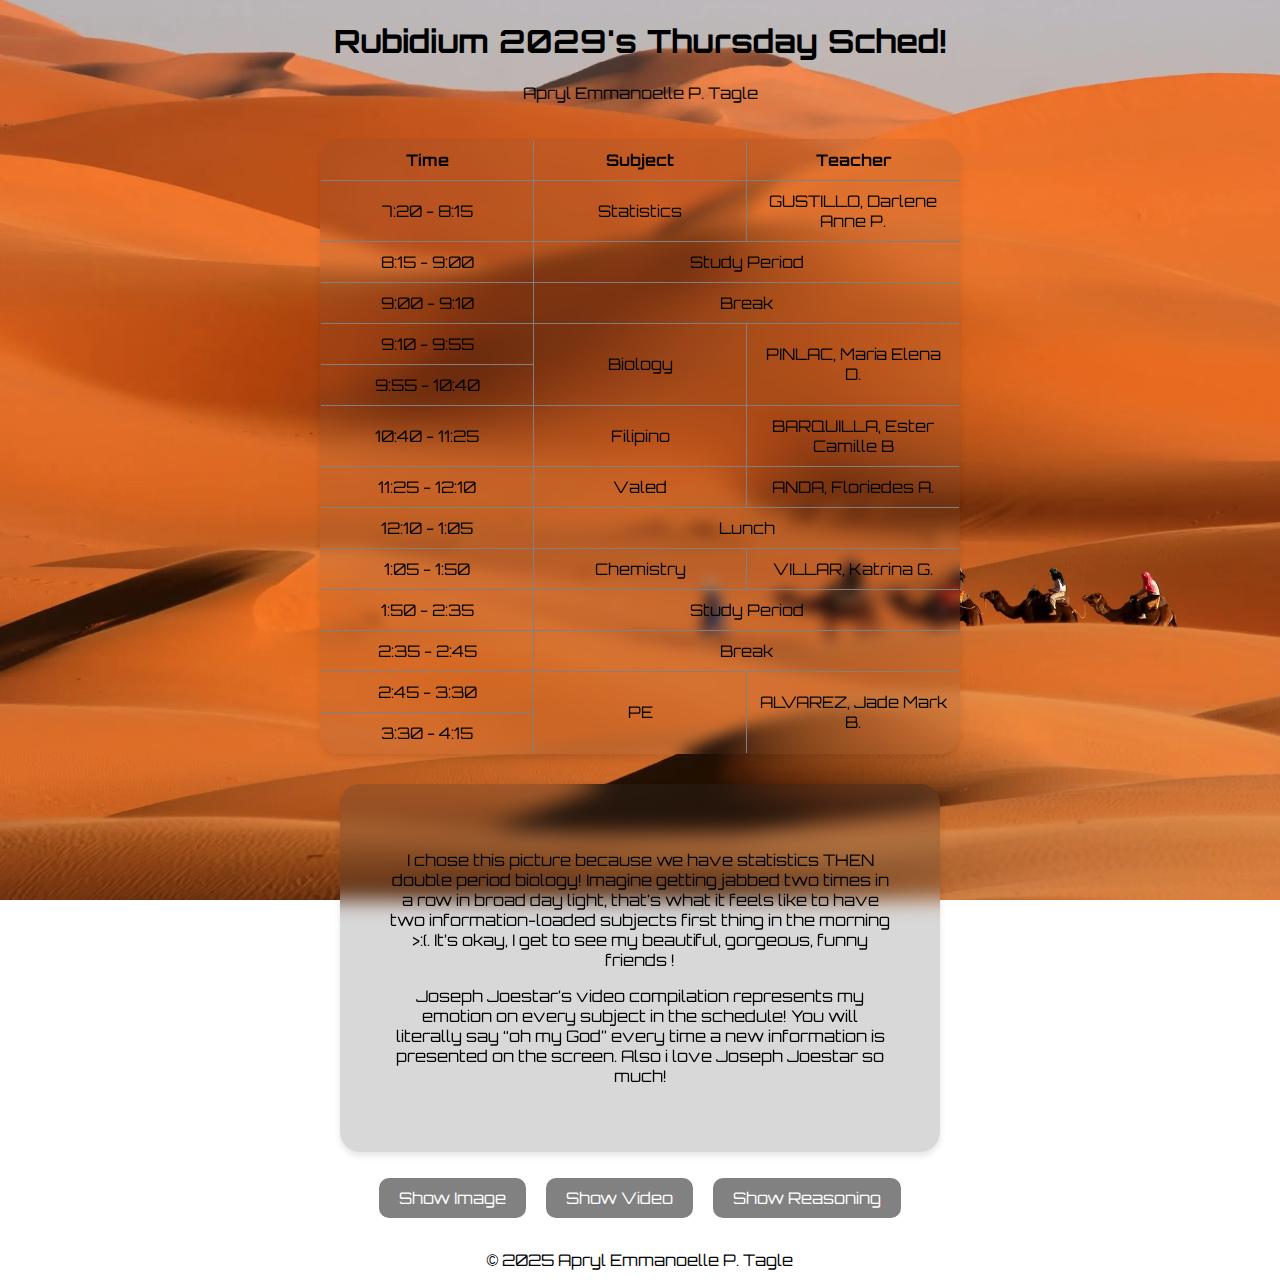
<file: public-2/2Q1GRubidiumTagle.html>
<!DOCTYPE html>
<html lang="en">
<head>
    <link href="https://fonts.googleapis.com/css2?family=Orbitron:wght@400;700&display=swap" rel="stylesheet">
    <link href="https://fonts.googleapis.com/css2?family=Audiowide&family=Orbitron:wght@400..900&display=swap" rel="stylesheet">
    <link rel="icon" href="https://freepngimg.com/thumb/categories/2019.png" type="image/x-icon">

    <title>Rubidium '29 Thursday Schedule</title>

    <style>
        body {
            font-family: 'Orbitron', sans-serif;
            display: flex;
            flex-direction: column;
            justify-content: center;
            align-items: center;
            background-image: url('shutterstock_15465757-scaled.webp');
            background-repeat: no-repeat;
            background-position: center center;
            background-size: cover;
            background-attachment: fixed;
            text-align: center;
            min-height: 100vh;
            margin: 0;
        }

        .center-table {
            margin-top: 20px;
            border-collapse: collapse;
            box-shadow: 0 4px 6px rgba(0, 0, 0, 0.1);
            border-radius: 20px;
            overflow: hidden;
            background-color: rgba(86, 80, 80, 0.1);
            backdrop-filter: blur(7px);
            -webkit-backdrop-filter: blur(5px);
            height: 500px;
            width: 50%;
            table-layout: fixed;
        }

        th, td {
            padding: 10px;
        }

        .wow {
            font-family: 'Orbitron', sans-serif;
            text-align: center;
        }

        .buttons {
            bottom: 20px;
            display: flex;
            gap: 20px;
            justify-content: center;
            width: 100%;
        }

        .buttons p {
            background: rgba(47, 45, 45, 0.6);
            color: white;
            padding: 10px 20px;
            border-radius: 10px;
            cursor: pointer;
            transition: background 0.3s;
        }

        .buttons p:hover {
            background: rgba(255, 255, 255, 0.2);
        }

        .content {
            margin-top: 20px;
        }

        #image, #vid {
            display: none;
        }

        #rsn {
        backdrop-filter: blur(10px);
        -webkit-backdrop-filter: blur(3px);
        background-color: rgba(60, 58, 58, 0.2);
        box-shadow: 0 4px 6px rgba(0, 0, 0, 0.1);
        width: 500px;
        padding: 50px 50px;
        margin: 10px;
        border: 4px;
        border-radius: 20px;
        }
    </style>
</head>
<body>

    <header>
        <h1 class="wow">Rubidium 2029's Thursday Sched!</h1>
        <p>Apryl Emmanoelle P. Tagle</p>
    </header>



    <table border="1" class="center-table">
        <tr>
            <th>Time</th>
            <th>Subject</th>
            <th>Teacher</th>
        </tr>

        <tr>
            <td>7:20 - 8:15</td>
            <td>Statistics</td>
            <td>GUSTILLO, Darlene Anne P.</td>
        </tr>

        <tr>
            <td>8:15 - 9:00</td>
            <td colspan="2">Study Period</td>
        </tr>

        <tr>
            <td>9:00 - 9:10</td>
            <td colspan="2"> Break</td>
        </tr>

        <tr>
            <td>9:10 - 9:55</td>
            <td rowspan="2">Biology</td>
            <td rowspan="2">PINLAC, Maria Elena D.</td>
        </tr>

        <tr>
            <td>9:55 - 10:40</td>
        </tr>

        <tr>
            <td>10:40 - 11:25</td>
            <td>Filipino</td>
            <td>BARQUILLA, Ester Camille B</td>
        </tr>

        <tr>
            <td>11:25 - 12:10</td>
            <td>Valed</td>
            <td>ANDA, Floriedes A.</td>
        </tr>

        <tr>
            <td>12:10 - 1:05</td>
            <td colspan="2">Lunch</td>
        </tr>

        <tr>
            <td>1:05 - 1:50</td>
            <td>Chemistry</td>
            <td>VILLAR, Katrina G.</td>
        </tr>

        <tr>
            <td>1:50 - 2:35</td>
            <td colspan="2">Study Period</td>
        </tr>

        <tr>
            <td>2:35 - 2:45</td>
            <td colspan="2"> Break</td>
        </tr>

        <tr>
            <td>2:45 - 3:30</td>
            <td rowspan="2">PE</td>
            <td rowspan="2">ALVAREZ, Jade Mark B.</td>
        </tr>

        <tr>
            <td>3:30 - 4:15</td>
        </tr>


    </table>

    

    <div class="content">
        <div id="image">
            <img src="jojos_bizarre_adventure_stardust_crusaders-35-d_arby-gambler-art-drama-emotion-stress-defeat.jpg" alt="D'Arby" width="500" height="300">
        </div>
        <div id="vid">
            <iframe width="500" height="300" src="https://www.youtube.com/embed/P-3GOo_nWoc"></iframe>
        </div>
        <div id="rsn">

            <p>
            I chose this picture because we have statistics THEN double period biology! Imagine getting jabbed two times in a row in broad day light, that’s what it feels like to have two information-loaded subjects first thing in the morning >:(. It’s okay, I get to see my beautiful, gorgeous, funny friends !
                </p>

            <p>
            Joseph Joestar’s video compilation represents my emotion on every subject in the schedule! You will literally say “oh my God” every time a new information is presented on the screen. Also i love Joseph Joestar so much!
                </p>
        </div>
    </div>

    <div class="buttons">
        <p onclick="showImg()">Show Image</p>
        <p onclick="showVid()">Show Video</p>
        <p onclick="showReason()"> Show Reasoning</p>
    </div>

    <script>
        function showImg(){
            document.getElementById("image").style.display = "block";
            document.getElementById("vid").style.display = "none";
            document.getElementById("rsn").style.display = "none";
        }

        function showVid(){
            document.getElementById("vid").style.display = "block";
            document.getElementById("image").style.display = "none";
            document.getElementById("rsn").style.display = "none";
        }
    
        function showReason(){
            document.getElementById("image").style.display = "none";
            document.getElementById("vid").style.display = "none";
            document.getElementById("rsn").style.display = "block";
        }
    </script>

    <nav>

    </nav>

      <footer>

    <p>&copy; 2025 Apryl Emmanoelle P. Tagle </p>

  </footer>


    <!-- W3Schools.com. (n.d.). https://www.w3schools.com/CSS/ 
     W3Schools.com. (n.d.-b). https://www.w3schools.com/tags/att_td_rowspan.asp
     W3Schools.com. (n.d.-c). https://www.w3schools.com/html/html_table_colspan_rowspan.asp
     Wiki, C. T. J. B. (n.d.). Diego Brando (Scary Monsters). JoJo’s Bizarre Wiki. https://jojo.fandom.com/wiki/Diego_Brando_(Scary_Monsters)
    -->
</body>
</html>
</file>
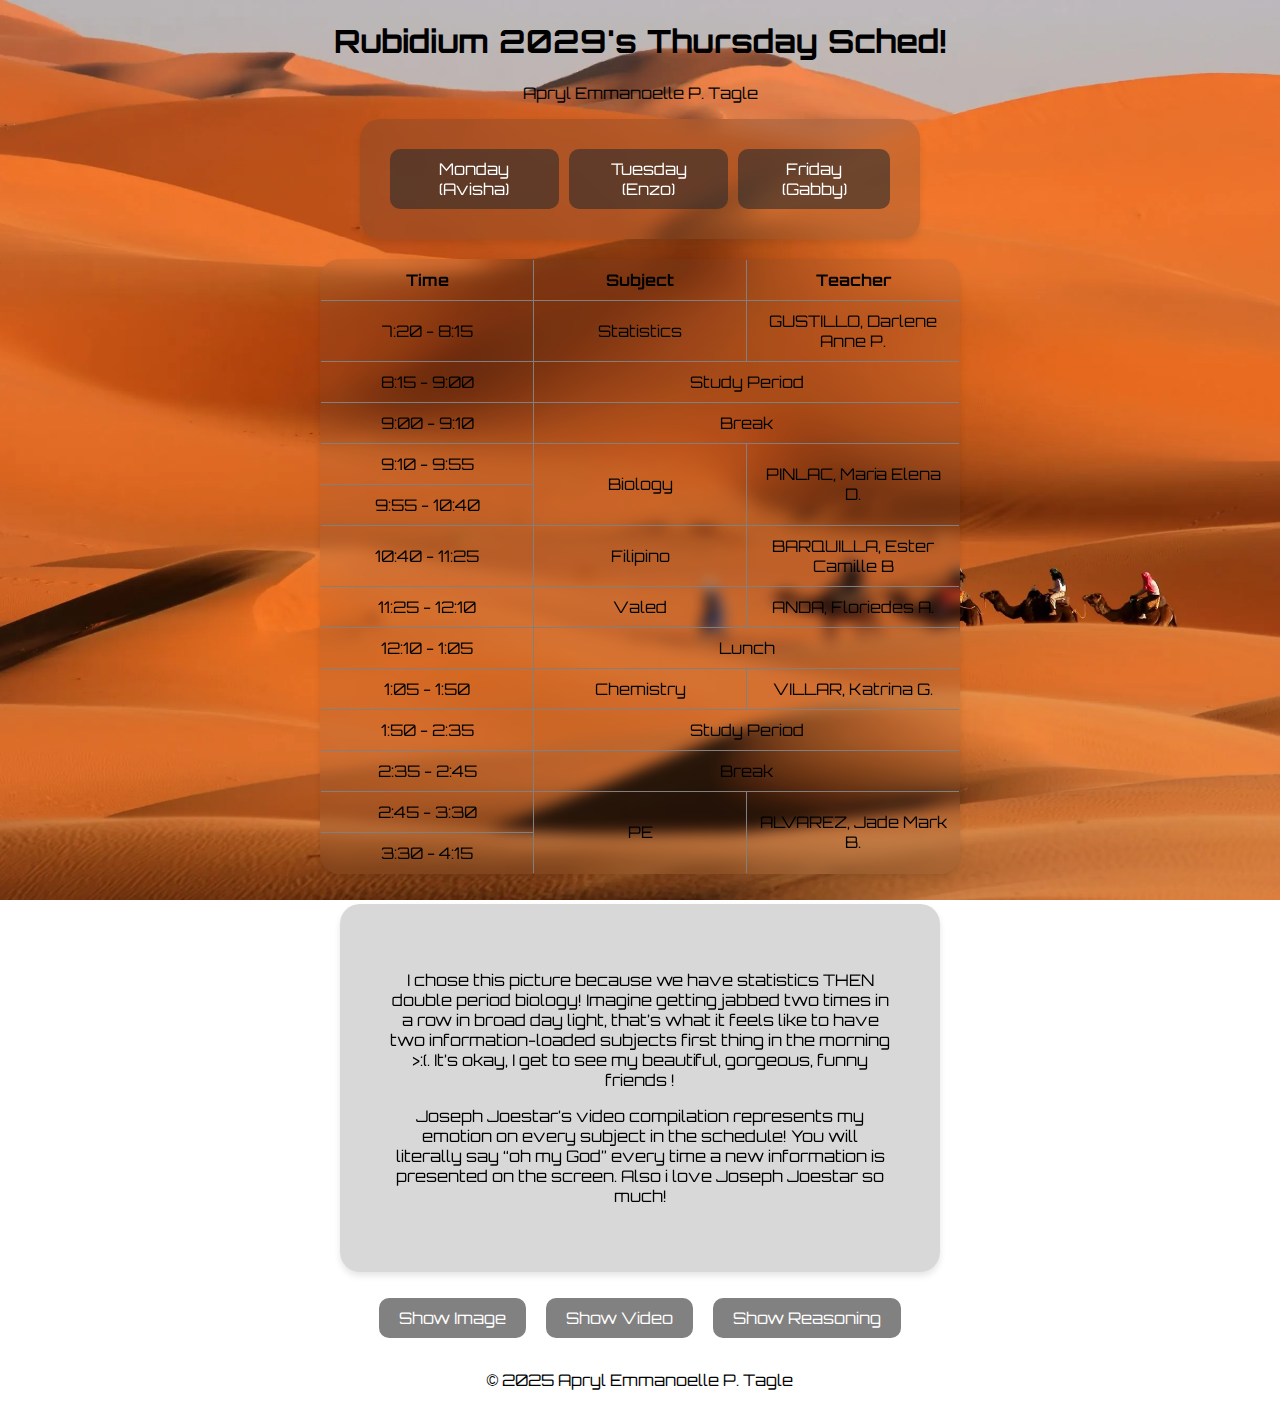
<file: public/2Q1GRubidiumTagle.html>
<!DOCTYPE html>
<html lang="en">
<head>
    <meta name="viewport" content="width=device-width, initial-scale=1">
    <meta charset="UTF-8">
    <title>Rubidium '29 Thursday Schedule</title>
    <meta name="description" content="Rubidium 2029's Thursday Schedule">
    <meta name="author" content="Apryl Emmanoelle P. Tagle">

    <link href="https://fonts.googleapis.com/css2?family=Orbitron:wght@400;700&display=swap" rel="stylesheet">
    <link href="https://fonts.googleapis.com/css2?family=Audiowide&family=Orbitron:wght@400..900&display=swap" rel="stylesheet">
    <link rel="icon" href="https://freepngimg.com/thumb/categories/2019.png" type="image/x-icon">


    <style>
        body {
            font-family: 'Orbitron', sans-serif;
            display: flex;
            flex-direction: column;
            justify-content: center;
            align-items: center;
            background-image: url('shutterstock_15465757-scaled.webp');
            background-repeat: no-repeat;
            background-position: center center;
            background-size: cover;
            background-attachment: fixed;
            text-align: center;
            min-height: 100vh;
            margin: 0;
        }

        .center-table {
            margin-top: 20px;
            border-collapse: collapse;
            box-shadow: 0 4px 6px rgba(0, 0, 0, 0.1);
            border-radius: 20px;
            overflow: hidden;
            background-color: rgba(86, 80, 80, 0.1);
            backdrop-filter: blur(7px);
            -webkit-backdrop-filter: blur(5px);
            height: 500px;
            width: 50%;
            table-layout: fixed;
        }

        th, td {
            padding: 10px;
        }

        .wow {
            font-family: 'Orbitron', sans-serif;
            text-align: center;
        }

        .buttons {
            bottom: 20px;
            display: flex;
            gap: 20px;
            justify-content: center;
            width: 100%;
        }

        .buttons p {
            background: rgba(47, 45, 45, 0.6);
            color: white;
            padding: 10px 20px;
            border-radius: 10px;
            cursor: pointer;
            transition: background 0.3s;
        }

        .buttons p:hover {
            background: rgba(255, 255, 255, 0.2);
        }

        .content {
            margin-top: 20px;
        }

        #image, #vid {
            display: none;
        }

        #rsn {
        backdrop-filter: blur(10px);
        -webkit-backdrop-filter: blur(3px);
        background-color: rgba(60, 58, 58, 0.2);
        box-shadow: 0 4px 6px rgba(0, 0, 0, 0.1);
        width: 500px;
        padding: 50px 50px;
        margin: 10px;
        border: 4px;
        border-radius: 20px;
        }

        nav{
        backdrop-filter: blur(10px);
        -webkit-backdrop-filter: blur(3px);
        background-color: rgba(60, 58, 58, 0.2);
        box-shadow: 0 4px 6px rgba(0, 0, 0, 0.1);
        width: 500px;
        padding: 30px;
        margin:  auto;
        display: flex;
        border: 4px;
        border-radius: 20px; 
        justify-content: center;
        gap: 10px;

        }

        nav a {
        color: white; 
        text-decoration: none; 
        background: rgba(47, 45, 45, 0.6); 
        padding: 10px 20px;
        border-radius: 10px;
        transition: background 0.3s;
        font-family: 'Orbitron', sans-serif;
}
    </style>
</head>
<body>

    <header>
        <h1 class="wow">Rubidium 2029's Thursday Sched!</h1>
        <p>Apryl Emmanoelle P. Tagle</p>

        <nav>
            <a href="https://avieszha.github.io/CS3_2ndQtrPortfolio/public//2Q1GRubidiumReyes.html">Monday (Avisha)</a>
            <a href="https://ahamsjsjwmsn.github.io/kbql/public/2Q1GRubidiumLustre.html">Tuesday (Enzo)</a>
            <a href="https://gabriellepascual.github.io/CS3_2ndQtrPortfolio/public/Q21stGRubidiumPascual.html?fbclid=PARlRTSANbIptleHRuA2FlbQIxMAABp4f7eo6cj9np7L2LlP80LuRqOGMGYFA_6gUJ51aOU9WEcDe4QB2BaGY_rti__aem_12rbd0BskZpI8xgPJw51_A">Friday (Gabby)</a>
        </nav>

    </header>





    <table border="1" class="center-table">
        <tr>
            <th>Time</th>
            <th>Subject</th>
            <th>Teacher</th>
        </tr>

        <tr>
            <td>7:20 - 8:15</td>
            <td>Statistics</td>
            <td>GUSTILLO, Darlene Anne P.</td>
        </tr>

        <tr>
            <td>8:15 - 9:00</td>
            <td colspan="2">Study Period</td>
        </tr>

        <tr>
            <td>9:00 - 9:10</td>
            <td colspan="2"> Break</td>
        </tr>

        <tr>
            <td>9:10 - 9:55</td>
            <td rowspan="2">Biology</td>
            <td rowspan="2">PINLAC, Maria Elena D.</td>
        </tr>

        <tr>
            <td>9:55 - 10:40</td>
        </tr>

        <tr>
            <td>10:40 - 11:25</td>
            <td>Filipino</td>
            <td>BARQUILLA, Ester Camille B</td>
        </tr>

        <tr>
            <td>11:25 - 12:10</td>
            <td>Valed</td>
            <td>ANDA, Floriedes A.</td>
        </tr>

        <tr>
            <td>12:10 - 1:05</td>
            <td colspan="2">Lunch</td>
        </tr>

        <tr>
            <td>1:05 - 1:50</td>
            <td>Chemistry</td>
            <td>VILLAR, Katrina G.</td>
        </tr>

        <tr>
            <td>1:50 - 2:35</td>
            <td colspan="2">Study Period</td>
        </tr>

        <tr>
            <td>2:35 - 2:45</td>
            <td colspan="2"> Break</td>
        </tr>

        <tr>
            <td>2:45 - 3:30</td>
            <td rowspan="2">PE</td>
            <td rowspan="2">ALVAREZ, Jade Mark B.</td>
        </tr>

        <tr>
            <td>3:30 - 4:15</td>
        </tr>


    </table>

    

    <div class="content">
        <div id="image">
            <img src="jojos_bizarre_adventure_stardust_crusaders-35-d_arby-gambler-art-drama-emotion-stress-defeat.jpg" alt="D'Arby" width="500" height="300">
        </div>
        <div id="vid">
            <iframe width="500" height="300" src="https://www.youtube.com/embed/P-3GOo_nWoc"></iframe>
        </div>
        <div id="rsn">

            <p>
            I chose this picture because we have statistics THEN double period biology! Imagine getting jabbed two times in a row in broad day light, that’s what it feels like to have two information-loaded subjects first thing in the morning >:(. It’s okay, I get to see my beautiful, gorgeous, funny friends !
                </p>

            <p>
            Joseph Joestar’s video compilation represents my emotion on every subject in the schedule! You will literally say “oh my God” every time a new information is presented on the screen. Also i love Joseph Joestar so much!
                </p>
        </div>
    </div>

    <div class="buttons">
        <p onclick="showImg()">Show Image</p>
        <p onclick="showVid()">Show Video</p>
        <p onclick="showReason()"> Show Reasoning</p>
    </div>

    <script>
        function showImg(){
            document.getElementById("image").style.display = "block";
            document.getElementById("vid").style.display = "none";
            document.getElementById("rsn").style.display = "none";
        }

        function showVid(){
            document.getElementById("vid").style.display = "block";
            document.getElementById("image").style.display = "none";
            document.getElementById("rsn").style.display = "none";
        }
    
        function showReason(){
            document.getElementById("image").style.display = "none";
            document.getElementById("vid").style.display = "none";
            document.getElementById("rsn").style.display = "block";
        }
    </script>



      <footer>

    <p>&copy; 2025 Apryl Emmanoelle P. Tagle </p>

  </footer>


    <!-- W3Schools.com. (n.d.). https://www.w3schools.com/CSS/ 
     W3Schools.com. (n.d.-b). https://www.w3schools.com/tags/att_td_rowspan.asp
     W3Schools.com. (n.d.-c). https://www.w3schools.com/html/html_table_colspan_rowspan.asp
     Wiki, C. T. J. B. (n.d.). Diego Brando (Scary Monsters). JoJo’s Bizarre Wiki. https://jojo.fandom.com/wiki/Diego_Brando_(Scary_Monsters)
    -->
</body>
</html>
</file>
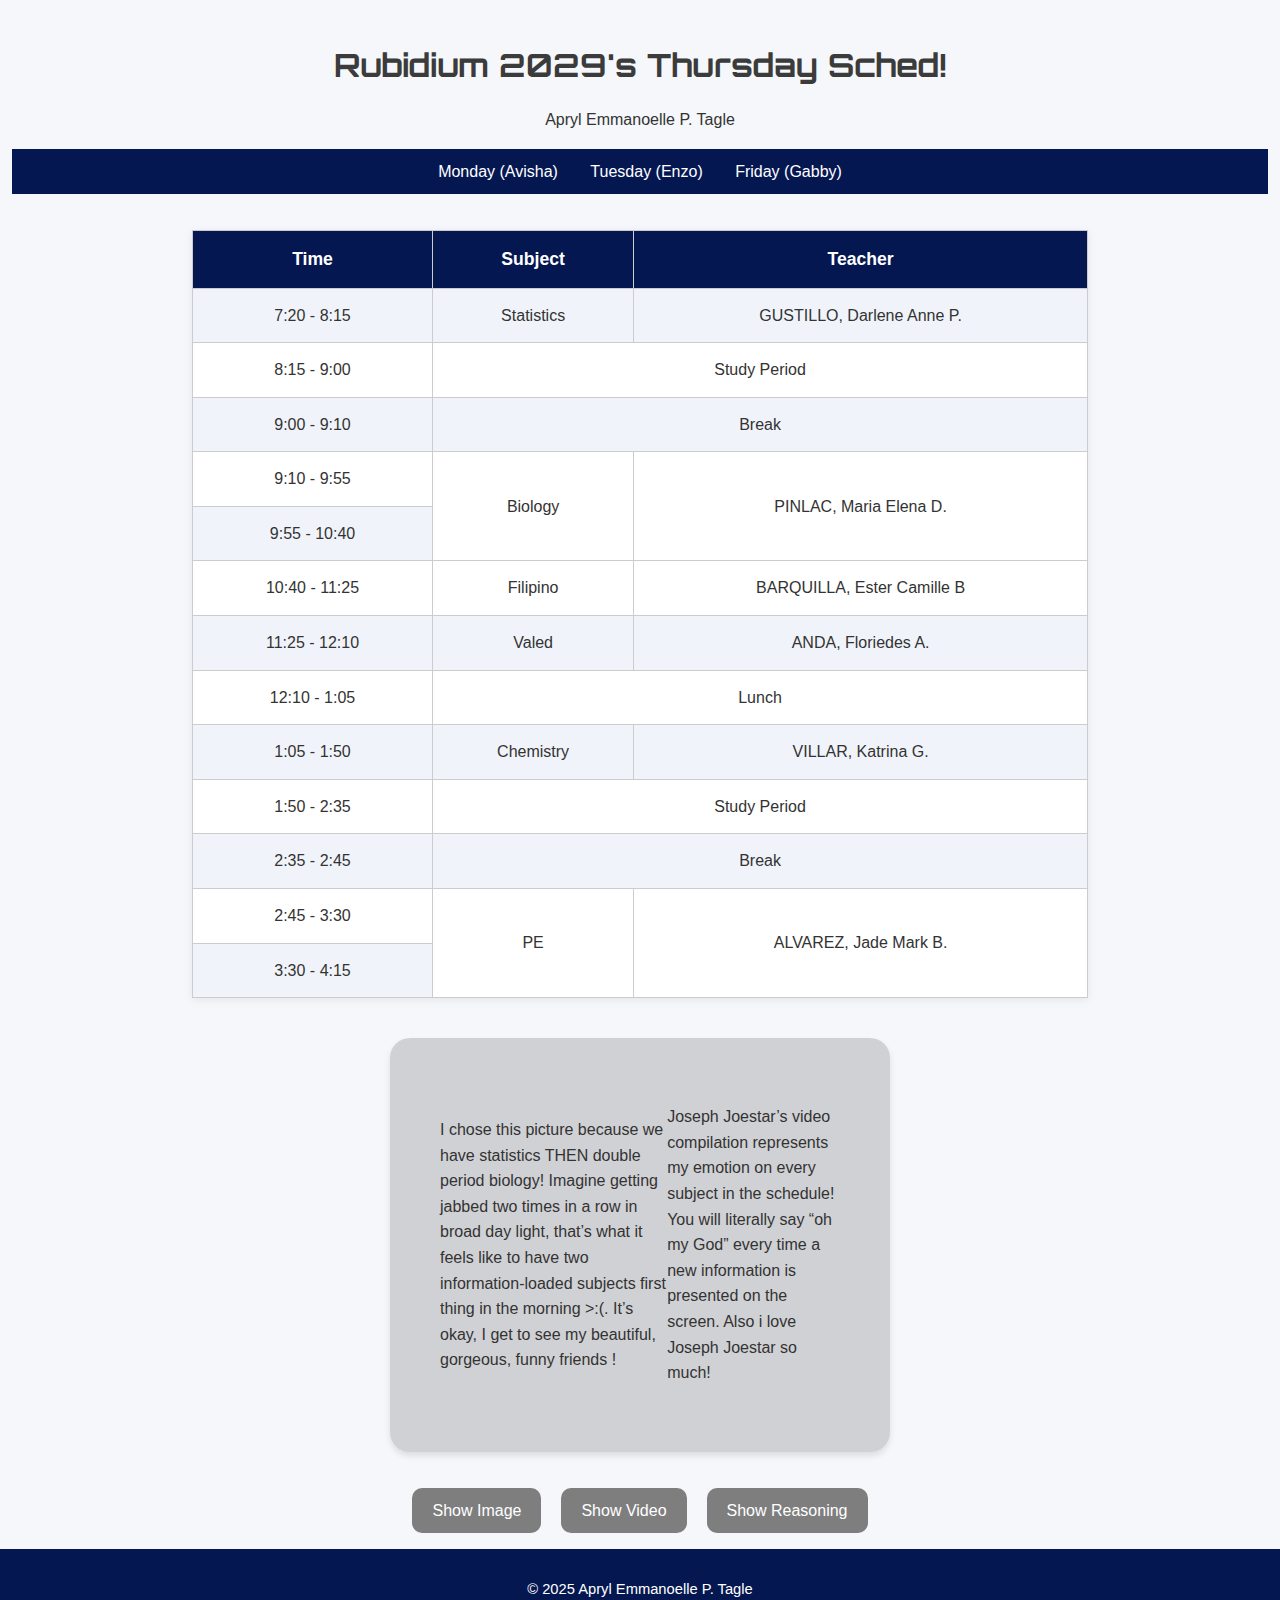
<file: public/2Q2GRubidiumTagle.html>
<!DOCTYPE html>
<html lang="en">
<head>
    <meta name="viewport" content="width=device-width, initial-scale=1">
    <meta charset="UTF-8">
    <title>Rubidium '29 Thursday Schedule</title>
    <meta name="description" content="Rubidium 2029's Thursday Schedule">
    <meta name="author" content="Apryl Emmanoelle P. Tagle">

    <link href="https://fonts.googleapis.com/css2?family=Orbitron:wght@400;700&display=swap" rel="stylesheet">
    <link href="https://fonts.googleapis.com/css2?family=Audiowide&family=Orbitron:wght@400..900&display=swap" rel="stylesheet">
    <link rel="icon" href="https://freepngimg.com/thumb/categories/2019.png" type="image/x-icon">
    <link rel="stylesheet" href="../shared/style.css">

    <style>
        #image, #vid {
            display: none;
        }

        #rsn img{
            float: left;
            margin: 10px 20px;
            border-radius: 10px;
            box-shadow: 0 0 8px rgba(0,0,0,0.1);

        }

        #rsn {
            background-color: rgba(60, 58, 58, 0.2);
            box-shadow: 0 4px 6px rgba(0, 0, 0, 0.1);
            width: 500px;
            padding: 50px 50px;
            margin: 10px;
            border: 4px;
            display: flex;
            align-items: center;
            border-radius: 20px;
        }

        .wow {
            font-family: 'Orbitron', sans-serif;
            text-align: center;
        }

        .buttons {
            bottom: 20px;
            display: flex;
            gap: 20px;
            justify-content: center;
            width: 100%;
        }


        .buttons p {
            background: rgba(47, 45, 45, 0.6);
            color: white;
            padding: 10px 20px;
            border-radius: 10px;
            cursor: pointer;
            transition: background 0.3s;
        }

        .buttons p:hover {
            background: rgba(53, 52, 52, 0.2);
        }

        .content {
            margin-top: 20px;
            display: flex;
            padding: 10px;
            gap: 10px;
            flex-direction: column;
            align-items: center;
    }

       header, footer {
            width: 100%;
            text-align: center;
    }     

    </style>
</head>
<body>

    <header>
        <h1 class="wow">Rubidium 2029's Thursday Sched!</h1>
        <p>Apryl Emmanoelle P. Tagle</p>

        <nav>
            <a href="https://avieszha.github.io/CS3_2ndQtrPortfolio/public//2Q1GRubidiumReyes.html">Monday (Avisha)</a>
            <a href="https://ahamsjsjwmsn.github.io/kbql/public/2Q1GRubidiumLustre.html">Tuesday (Enzo)</a>
            <a href="https://gabriellepascual.github.io/CS3_2ndQtrPortfolio/public/Q21stGRubidiumPascual.html?fbclid=PARlRTSANbIptleHRuA2FlbQIxMAABp4f7eo6cj9np7L2LlP80LuRqOGMGYFA_6gUJ51aOU9WEcDe4QB2BaGY_rti__aem_12rbd0BskZpI8xgPJw51_A">Friday (Gabby)</a>
        </nav>

    </header>





    <table border="1" class="center-table">
        <tr>
            <th>Time</th>
            <th>Subject</th>
            <th>Teacher</th>
        </tr>

        <tr>
            <td>7:20 - 8:15</td>
            <td>Statistics</td>
            <td>GUSTILLO, Darlene Anne P.</td>
        </tr>

        <tr>
            <td>8:15 - 9:00</td>
            <td colspan="2">Study Period</td>
        </tr>

        <tr>
            <td>9:00 - 9:10</td>
            <td colspan="2"> Break</td>
        </tr>

        <tr>
            <td>9:10 - 9:55</td>
            <td rowspan="2">Biology</td>
            <td rowspan="2">PINLAC, Maria Elena D.</td>
        </tr>

        <tr>
            <td>9:55 - 10:40</td>
        </tr>

        <tr>
            <td>10:40 - 11:25</td>
            <td>Filipino</td>
            <td>BARQUILLA, Ester Camille B</td>
        </tr>

        <tr>
            <td>11:25 - 12:10</td>
            <td>Valed</td>
            <td>ANDA, Floriedes A.</td>
        </tr>

        <tr>
            <td>12:10 - 1:05</td>
            <td colspan="2">Lunch</td>
        </tr>

        <tr>
            <td>1:05 - 1:50</td>
            <td>Chemistry</td>
            <td>VILLAR, Katrina G.</td>
        </tr>

        <tr>
            <td>1:50 - 2:35</td>
            <td colspan="2">Study Period</td>
        </tr>

        <tr>
            <td>2:35 - 2:45</td>
            <td colspan="2"> Break</td>
        </tr>

        <tr>
            <td>2:45 - 3:30</td>
            <td rowspan="2">PE</td>
            <td rowspan="2">ALVAREZ, Jade Mark B.</td>
        </tr>

        <tr>
            <td>3:30 - 4:15</td>
        </tr>


    </table>

    

    <div class="content">
        <div id="image">
            <img src="jojos_bizarre_adventure_stardust_crusaders-35-d_arby-gambler-art-drama-emotion-stress-defeat.jpg" alt="D'Arby" width="500" height="300">
        </div>
        <div id="vid">
            <iframe width="500" height="300" src="https://www.youtube.com/embed/P-3GOo_nWoc"></iframe>
        </div>
        <div id="rsn">

            <p>
            I chose this picture because we have statistics THEN double period biology! Imagine getting jabbed two times in a row in broad day light, that’s what it feels like to have two information-loaded subjects first thing in the morning >:(. It’s okay, I get to see my beautiful, gorgeous, funny friends !
                </p>

            <p>
            Joseph Joestar’s video compilation represents my emotion on every subject in the schedule! You will literally say “oh my God” every time a new information is presented on the screen. Also i love Joseph Joestar so much!
                </p>
        </div>
    </div>

    <div class="buttons">
        <p onclick="showImg()">Show Image</p>
        <p onclick="showVid()">Show Video</p>
        <p onclick="showReason()"> Show Reasoning</p>
    </div>

    <script>
        function showImg(){
            document.getElementById("image").style.display = "block";
            document.getElementById("vid").style.display = "none";
            document.getElementById("rsn").style.display = "none";
        }

        function showVid(){
            document.getElementById("vid").style.display = "block";
            document.getElementById("image").style.display = "none";
            document.getElementById("rsn").style.display = "none";
        }
    
        function showReason(){
            document.getElementById("image").style.display = "none";
            document.getElementById("vid").style.display = "none";
            document.getElementById("rsn").style.display = "block";
        }
    </script>



      <footer>

    <p>&copy; 2025 Apryl Emmanoelle P. Tagle </p>

  </footer>


    <!-- W3Schools.com. (n.d.). https://www.w3schools.com/CSS/ 
     W3Schools.com. (n.d.-b). https://www.w3schools.com/tags/att_td_rowspan.asp
     W3Schools.com. (n.d.-c). https://www.w3schools.com/html/html_table_colspan_rowspan.asp
     Wiki, C. T. J. B. (n.d.). Diego Brando (Scary Monsters). JoJo’s Bizarre Wiki. https://jojo.fandom.com/wiki/Diego_Brando_(Scary_Monsters)
    -->
</body>
</html>
</file>
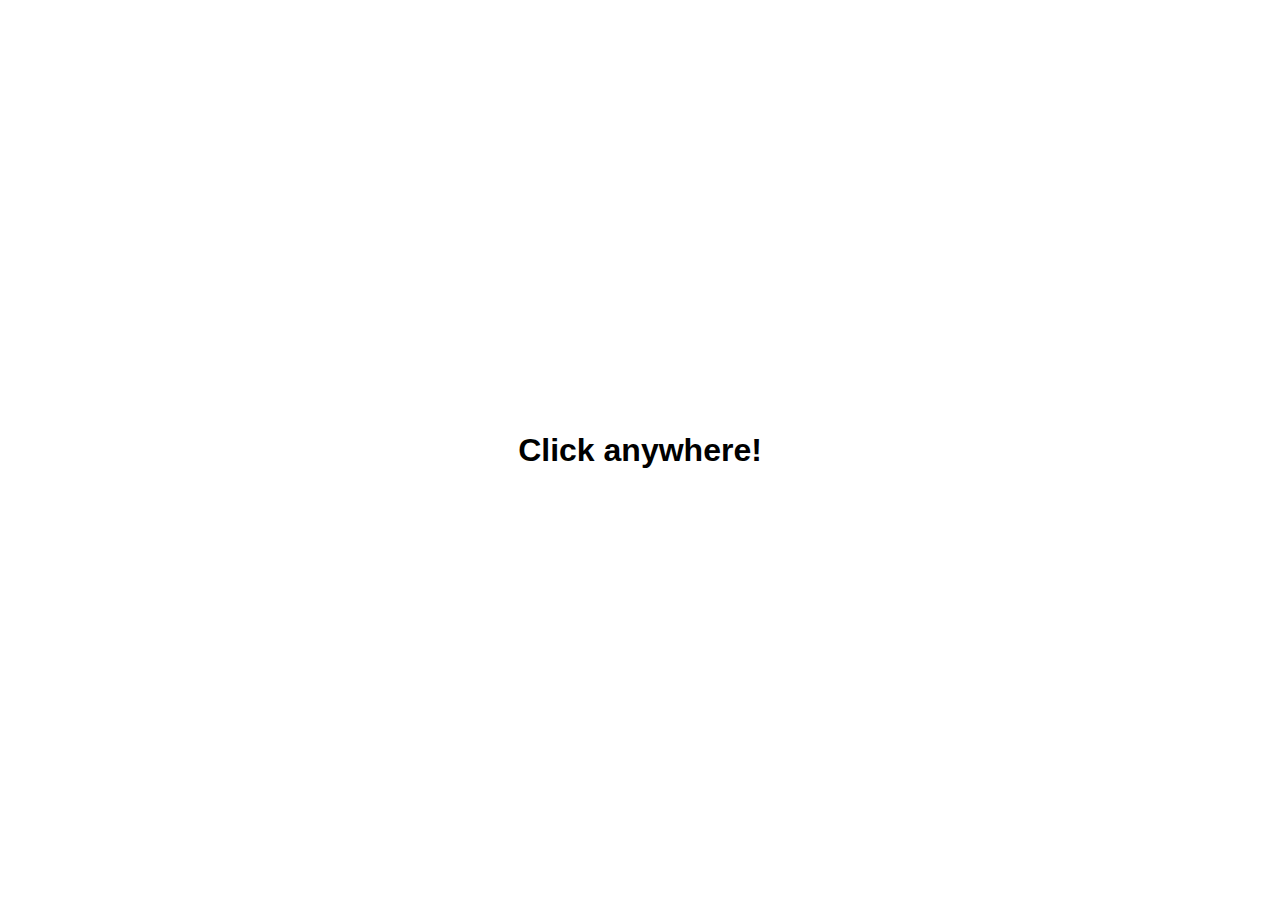
<file: public/clicktochangecolor.html>
<!DOCTYPE html>
<html lang="en">
<head>
  <meta charset="UTF-8">
  <meta name="viewport" content="width=device-width, initial-scale=1.0">
  <title>Click Anywhere!</title>

  <style>
    body {
      min-height: 100vh;
      margin: 0;
      display: flex;
      justify-content: center;
      align-items: center;
      font-family: sans-serif;
    }
  </style>

</head>
<body>
  <h1>Click anywhere!</h1>

  <script>
    document.body.onclick = changeColor;

    function changeColor() {
      const r = Math.floor(Math.random() * 256);
      const g = Math.floor(Math.random() * 256);
      const b = Math.floor(Math.random() * 256);

      document.body.style.backgroundColor = `rgb(${r}, ${g}, ${b})`;
    }
  </script>
</body>
</html>
</file>
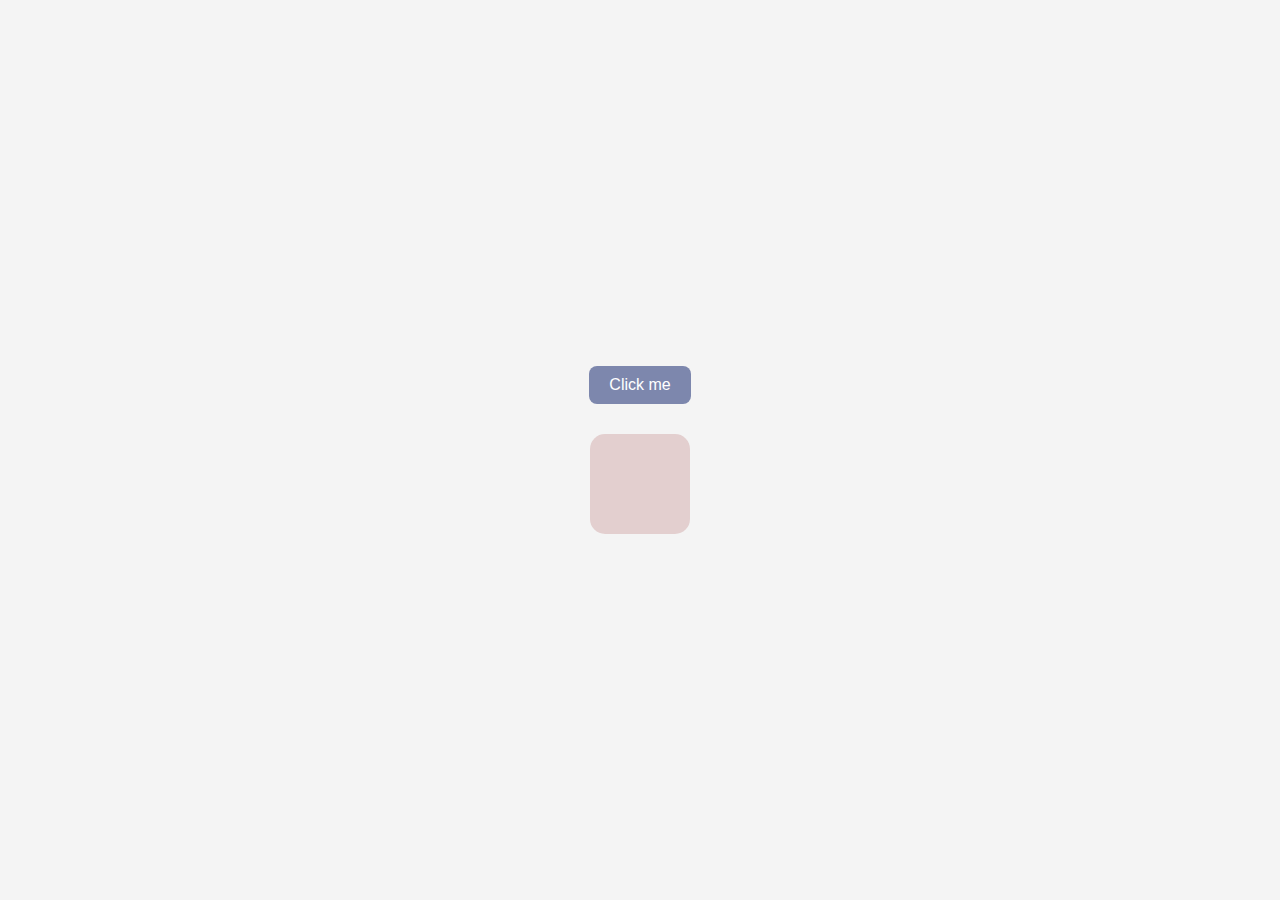
<file: public/eventresponder.html>
<!DOCTYPE html>
<html lang="en">
<head>
  <meta charset="UTF-8">
  <meta name="viewport" content="width=device-width, initial-scale=1.0">
  <title>Build Your Own Event Responder</title>

  <style>
    body {
      font-family: Arial, sans-serif;
      min-height: 100vh;
      margin: 0;
      display: flex;
      flex-direction: column;
      align-items: center;
      justify-content: center;
      gap: 30px;
      background: #f4f4f4;
    }

    #changeText {
      padding: 10px 20px;
      font-size: 16px;
      border: none;
      border-radius: 8px;
      cursor: pointer;
      background: #7d87ad;
      color: white;
    }

    #changeText:hover {
      opacity: 0.9;
    }

    #changeText:active {
        background: #7480b2;;
    }

    .box {
      width: 100px;
      height: 100px;
      background: #e3cfcf;
      border-radius: 15px;
      transition: transform 0.4s ease;
    }

    .box:hover {
      transform: rotate(45deg);
    }

    #keyMessage {
      font-size: 18px;
      padding: 10px 16px;
      border-radius: 6px;
      background: white;
      box-shadow: 0 2px 6px rgba(0, 0, 0, 0.15);
      display: none;
    }
  </style>
</head>
<body>

  <button id="changeText">Click me</button>

  <div class="box"></div>

  <div id="keyMessage"></div>

  <script>
    const changeTextBtn = document.getElementById('changeText');
    let clicked = false;

    changeTextBtn.addEventListener('click', () => {
      clicked = !clicked;
      changeTextBtn.textContent = clicked ? 'That hurts!' : 'Click me';
    });

    const keyMessage = document.getElementById('keyMessage');

    document.addEventListener('keydown', (event) => {
      keyMessage.style.display = 'block';
      keyMessage.textContent = `You pressed your keyboard wow!`;
    });
  </script>
  <!--OpenAI. (2025, December 9). ChatGPT (5.1) [Large language model]. https://chat.openai.com/-->
</body>
</html>
</file>
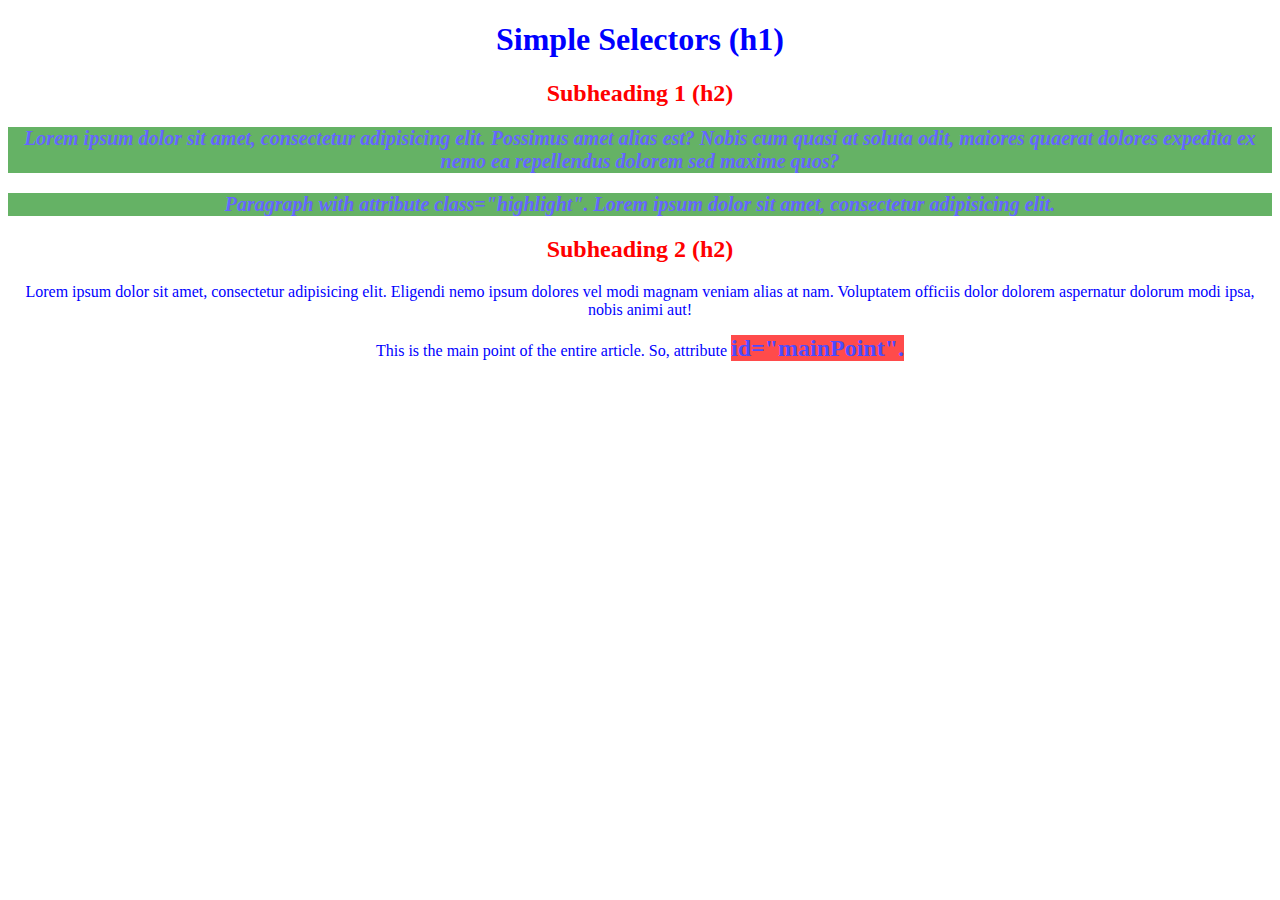
<file: public/Q21NGRubidiumTagle.html>
<!DOCTYPE html>
<html>
<head>
    <title>Simple Selectors</title>
    <style>
        /* all h2 elements */
        h2 {
         color: red;
         text-align: center;
        }
        
        /* all with class="highlight" */
        .highlight {
         font-size: 20px;
         font-weight: bold;
         font-style: italic;
         background-color: green;
         opacity: 0.6;
        }
        
        /* element with id="mainPoint" */
        #mainPoint {
         font-size: 24px;
         font-weight: bold;
         background-color: red;
         opacity: 0.7;
        }
        
        /* all p AND h1 elements */
        body {
         color: blue;
         text-align: center;
        }
    </style>
</head>
<body>
    <h1>Simple Selectors (h1)</h1>

    <h2>Subheading 1 (h2)</h2>
    
    <p class="highlight">Lorem ipsum dolor sit amet, consectetur adipisicing elit. Possimus amet alias est? Nobis cum quasi at soluta odit,
    maiores quaerat dolores expedita ex nemo ea repellendus dolorem sed maxime quos?</p>
    
    <p class="highlight">Paragraph with attribute class="highlight".  Lorem ipsum dolor sit amet, consectetur adipisicing elit.</p>
    
    <h2>Subheading 2 (h2)</h2>
    <p>Lorem ipsum dolor sit amet, consectetur adipisicing elit. Eligendi nemo ipsum dolores vel modi magnam veniam alias at nam. Voluptatem officiis
    dolor dolorem aspernatur dolorum modi ipsa, nobis animi aut!</p>
    
    <div>This is the main point of the entire article. So, attribute <span id="mainPoint">id="mainPoint".</span>
    </div>
</body>
</html>
</file>
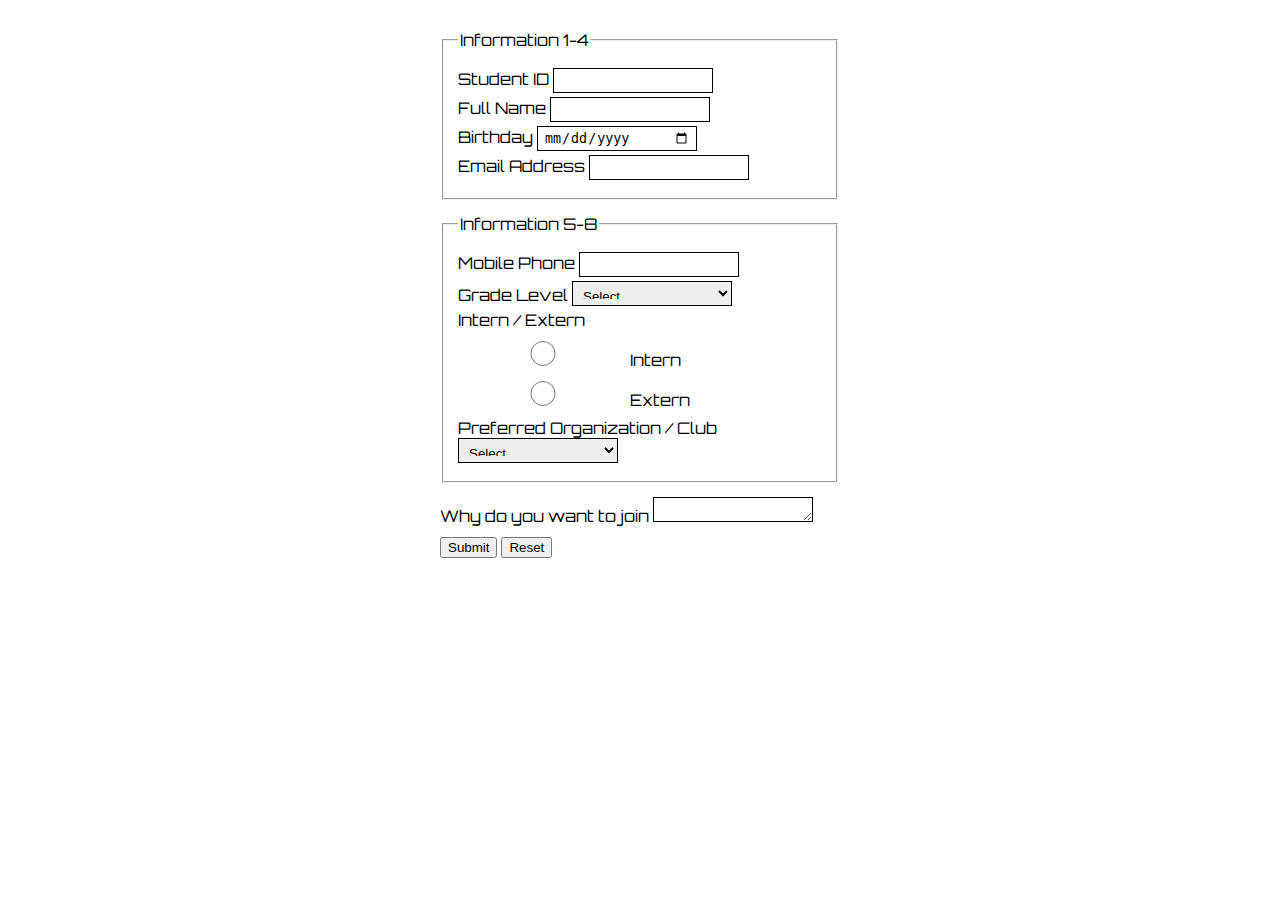
<file: public/Q3_2GRubidiumTagle.html>
<!DOCTYPE html>
<html lang="en">
<head>
    <meta charset="UTF-8" />
    <meta name="viewport" content="width=device-width, initial-scale=1.0" />
    <title>Application</title>
    <link href="https://fonts.googleapis.com/css2?family=Orbitron:wght@400;700&display=swap" rel="stylesheet">  

  <style>
    
    body{
        font-family: 'Orbitron', 'sans-serif';
        margin: 30px;
        display: flex;
        justify-content: center;
        align-items: center;
    }

    form{
        max-width: 400px;
    }

    fieldset{
        margin-bottom: 14px;
        padding: 14px;
    }

    label{
        display: block;
        margin: 4px 0;
    }

    input,select,textarea{ 
        width: 160px;
        height: 25px;
        box-sizing: border-box;
        padding: 6px;
        border: 1px solid black;
    }

    input:focus,select:focus,textarea:focus{
        outline: 2px solid #333;
    }

    .req{
        border: 2px solid rgb(202, 55, 55);
    }

    .inline{
        display: inline-block;
        margin-right: 12px;
        width: auto;
    }

    .actions{
        margin-top: 10px;
    }
  </style>
  </head>

  <body>
  <form id="appForm" method="post" action="submit">
    <fieldset>
      <legend>Information 1-4</legend>

      <label>Student ID
        <input type="number" name="studentId" id="studentId" required>
      </label>

      <label>Full Name
        <input type="text" name="fullName" id="fullName" required onblur="markIfBlank(this)">
      </label>

      <label>Birthday
        <input type="date" name="birthday" id="birthday" required>
      </label>

      <label>Email Address
        <input type="email" name="email" id="email" required>
      </label>
    </fieldset>

    <fieldset>
      <legend>Information 5-8</legend>

      <label>Mobile Phone
        <input type="text" name="mobile" id="mobile" required onblur="markIfBlank(this)">
      </label>

      <label>Grade Level
        <select name="gradeLevel" id="gradeLevel" required>
          <option value="" disabled selected>Select</option>
          <option value="G07">Grade 7</option>
          <option value="G08">Grade 8</option>
          <option value="G09">Grade 9</option>
          <option value="G10">Grade 10</option>
          <option value="G11">Grade 11</option>
          <option value="G12">Grade 12</option>
        </select>
      </label>
<label>Intern / Extern</label>
      <label class="inline"><input type="radio" name="roleType" value="INT" required> Intern</label>
      <label class="inline"><input type="radio" name="roleType" value="EXT" required> Extern</label>

      <label>Preferred Organization / Club
        <select name="club" id="club" required>
          <option value="" disabled selected>Select</option>
          <option value="MUSIC">Music Club</option>
          <option value="VLBL">Volleyball Club</option>
          <option value="GLEE">Glee Club</option>
          <option value="PHOTO">Photography Club</option>
          <option value="STEM">STEM Club</option>
        </select>
      </label>
    </fieldset>

    <label>Why do you want to join
      <textarea name="reason" id="reason" required onblur="markIfBlank(this)"></textarea>
    </label>

    <div class="actions">
      <button type="submit">Submit</button>
      <button type="reset">Reset</button>
    </div>
  </form>

  <script>
    const form=document.getElementById("appForm");
    form.onsubmit=function(){return confirm("Submit this application?")};
    form.onreset=function(){const ok=confirm("Reset the form and clear all inputs?");if(ok){setTimeout(()=>{document.querySelectorAll(".req").forEach(e=>e.classList.remove("req"))},0)}return ok};

    function markIfBlank(el){
      const blank=!el.value||el.value.trim()==="";
      if(blank) el.classList.add("req");
      else el.classList.remove("req");
    }
  </script>
</body>
</html>
</file>
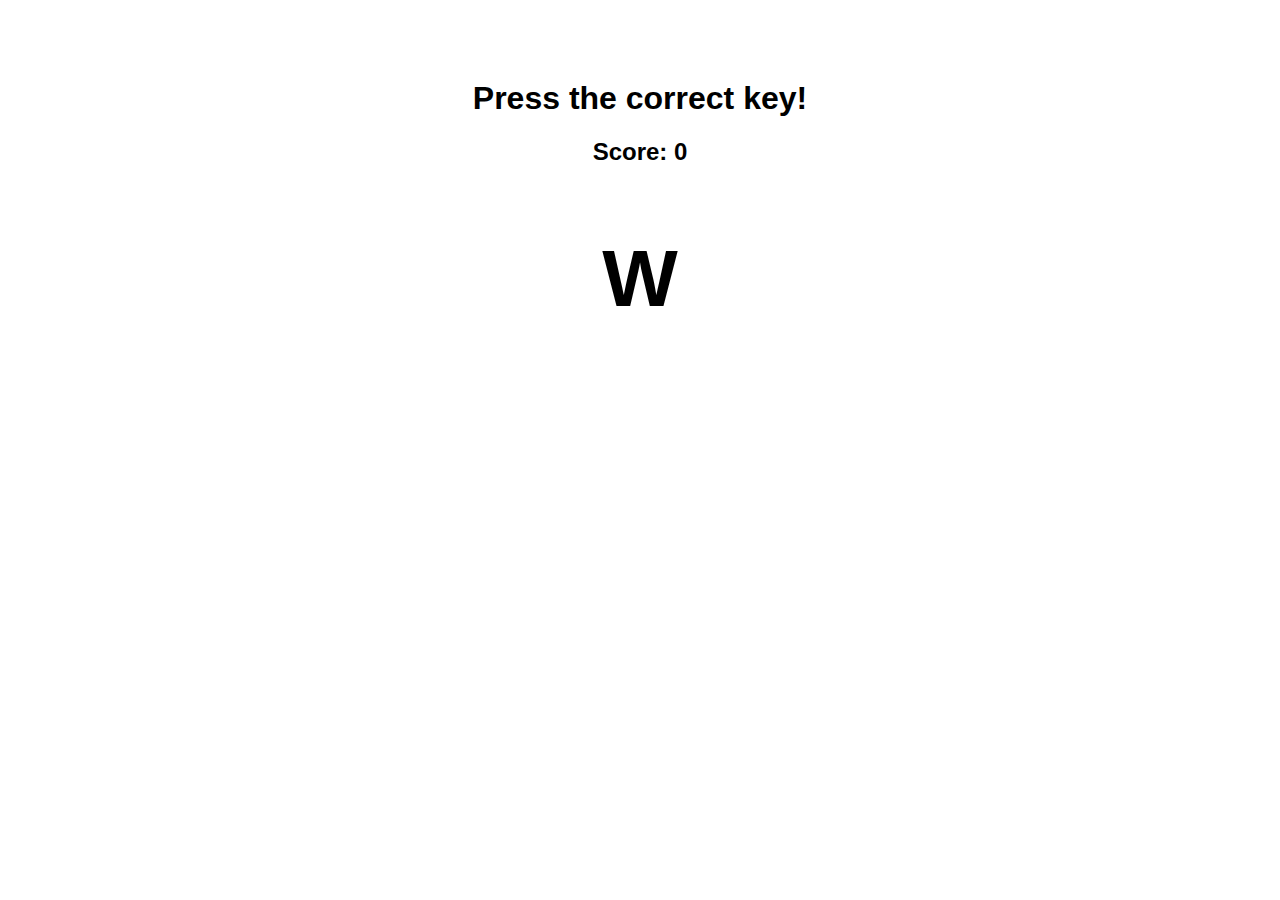
<file: public/reactiongame.html>
<!DOCTYPE html>
<html lang="en">
<head>
    <meta charset="UTF-8">
    <meta name="viewport" content="width=device-width, initial-scale=1.0">
    <title>Letter Game</title>
    <style>
        body{
            font-family: Helvetica, sans-serif;
            text-align : center;
            margin-top: 80px;
        }

        #letterDisplay {
            font-size: 80px;
        }
    </style>
</head>
<body>

  <h1>Press the correct key!</h1>

  <h2>Score: <span id="score">0</span></h2>

  <h2 id="letterDisplay"></h2>

  <h2 id="result"></h2>

  <script>
    const letters = "ABCDEFGHIJKLMNOPQRSTUVWXYZ";
    const letterDisplay = document.getElementById("letterDisplay");
    const result = document.getElementById("result");
    const scoreDisplay = document.getElementById("score");
    
    let score = 0;

    function newLetter() {
      const randomIndex = Math.floor(Math.random() * letters.length);
      const randomLetter = letters[randomIndex];
      letterDisplay.textContent = randomLetter;
      result.textContent = "";
    }

    newLetter();

    document.addEventListener("keydown", (event) => {
      const userKey = event.key.toUpperCase();
      const targetLetter = letterDisplay.textContent;

      if (!letters.includes(userKey)) return;

      if (userKey === targetLetter) {
        score++;
        scoreDisplay.textContent = score;
        result.textContent = "Correct!";
        result.style.color = "green";
        newLetter();
      } else {
        result.textContent = "WRONG!!!!!!";
        result.style.color = "red";
      }
    });
  </script>
  <!--OpenAI. (2025, December 9). ChatGPT (5.1) [Large language model]. https://chat.openai.com/-->
</body>
</html>
</file>
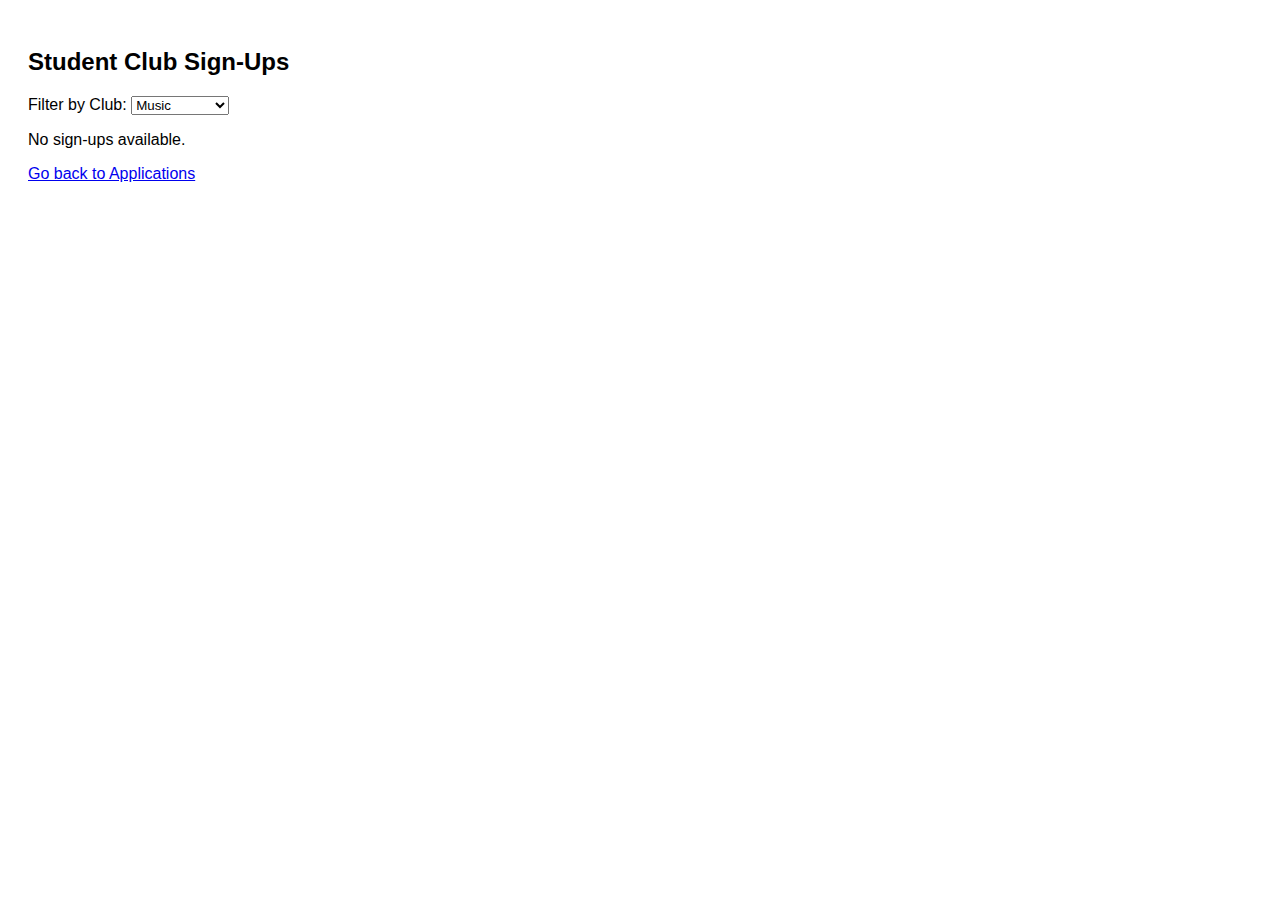
<file: public/viewSignUps.html>
<!DOCTYPE html>
<html lang="en">
<head>
    <meta charset="UTF-8">
    <meta name="viewport" content="width=device-width, initial-scale=1.0" />
    <title>Sign Ups</title>
<title>View Sign-Ups</title>

    <style>
        body{
            font-family: Arial, sans-serif;
            padding: 20px;
        }
        table{
            width: 100%;
            border-collapse: collapse;
            margin-top: 10px;
        }
        th, td{
            border: 1px solid #333;
            padding: 6px;
            text-align: left;
        }
        th{ 
            background: #eee; 
        }
        .info{ 
            margin-top: 10px; 
            font-weight: bold;
        }
    </style>
</head>
<body>
    <h2>Student Club Sign-Ups</h2>

    <label>Filter by Club:
        <select id="clubFilter">
            <option value="MUSIC">Music</option>
            <option value="VLBL">Volleyball</option>
            <option value="GLEE">Glee</option>
            <option value="PHOTO">Photography</option>
            <option value="STEM">STEM</option>
        </select>
    </label>

    <div id="output"></div>
    <p class="info" id="total"></p>

    <a href="../public/Q3_2GRubidiumTagle.html">Go back to Applications</a>

    <script>
        const output = document.getElementById("output");
const total = document.getElementById("total");
const filter = document.getElementById("clubFilter");

const signUps = JSON.parse(localStorage.getItem("clubSignUps"));

function renderTable(data){
  if (!data || data.length === 0){
    output.innerHTML = "<p>No sign-ups available.</p>";
    total.textContent = "";
    return;
  }

  let html = `<table>
    <tr>
      <th>Name</th>
      <th>ID</th>
      <th>Club</th>
      <th>Grade</th>
      <th>Role</th>
      <th>Email</th>
    </tr>`;

  data.forEach(s => {
    html += `<tr>
      <td>${s.fullName}</td>
      <td>${s.studentId}</td>
      <td>${s.club}</td>
      <td>${s.gradeLevel}</td>
      <td>${s.roleType}</td>
      <td>${s.email}</td>
    </tr>`;
  });

  html += `</table>`;
  output.innerHTML = html;
  total.textContent = `Total Sign-Ups: ${data.length}`;
}

filter.onchange = function(){
  if (!signUps) return;
  const club = this.value;
  const filtered = club === "ALL"
    ? signUps
    : signUps.filter(s => s.club === club);
  renderTable(filtered);
};

renderTable(signUps);
    </script>
</body>
</html>
</file>
<file: shared/style.css>
:root{
  --navy:#041751;
  --bg:#f5f7fa;
  --accent:#c7d2fe;
  --text:#333;
}

*{box-sizing:border-box}
html,body{margin:0;padding:0}

body{
  font-family:'Segoe UI', Arial, sans-serif;
  background: var(--bg);
  color: var(--text);
  line-height:1.6;
}

header{padding:16px 12px;text-align:center}
.site-title{margin:0;color:var(--navy)}
.site-sub{margin:6px 0 0;color:#555}

nav{background:var(--navy);text-align:center}
nav a{
  color:#fff;
  text-decoration:none;
  padding:10px 14px;
  display:inline-block;
  transition: all .15s ease-in-out;
}
nav a:visited{ color:#e5e7eb }
nav a:hover, nav a:focus{ text-decoration:underline; background:rgba(199,210,254,.15) }
nav a:focus-visible{ outline:2px solid var(--accent); outline-offset:2px }

h1{text-align:center;color:#3b3b3b;margin:24px 0 10px}

table{
  margin:20px auto;
  border-collapse:collapse;
  width:70%;
  background:#fff;
  box-shadow:0 2px 8px rgba(0,0,0,.07);
}
th,td{padding:14px 18px;text-align:center;border:1px solid #ccc}
th{background:var(--navy);color:#fff;font-size:1.1em}
tr:nth-child(even){background:#f0f4fa}
tr:hover{background:#dbeafe}

.content-section{
  width:70%;
  margin:10px auto;
  text-align:justify;
  color:var(--text);
}

.float-left{
  float:left;
  width:175px;
  height:auto;
  border-radius:12px;
  margin:0 16px 12px 0;
  box-shadow:0 2px 8px rgba(0,0,0,.10);
}
.clear{clear:both}

.media-section{
  display:flex;
  flex-direction:column;
  align-items:center;
  margin:30px 0;
}
.media-section img{
  border-radius:12px;
  box-shadow:0 2px 8px rgba(0,0,0,.10);
  margin-bottom:20px;
  max-width:400px;
  width:100%;
}
.media-section iframe{
  border:none;
  border-radius:12px;
  width:400px;
  height:225px;
  box-shadow:0 2px 8px rgba(0,0,0,.10);
}

main a{ color:var(--navy) }
main a:visited{ color:#2b2b6e }
main a:hover, main a:focus{ text-decoration:underline; background:rgba(199,210,254,.35) }
main a:focus-visible{ outline:2px solid var(--accent); outline-offset:2px }

footer{background:var(--navy);color:#fff;text-align:center;padding:14px;font-size:.92em}
footer a{color:var(--accent);text-decoration:none}
footer a:visited{color:#bfc8ff}
footer a:hover{text-decoration:underline}

@media (max-width: 600px){
  table{ width:92% }
  .content-section{ width:92% }
  .media-section iframe{ width:100%; height:210px }
}
</file>
